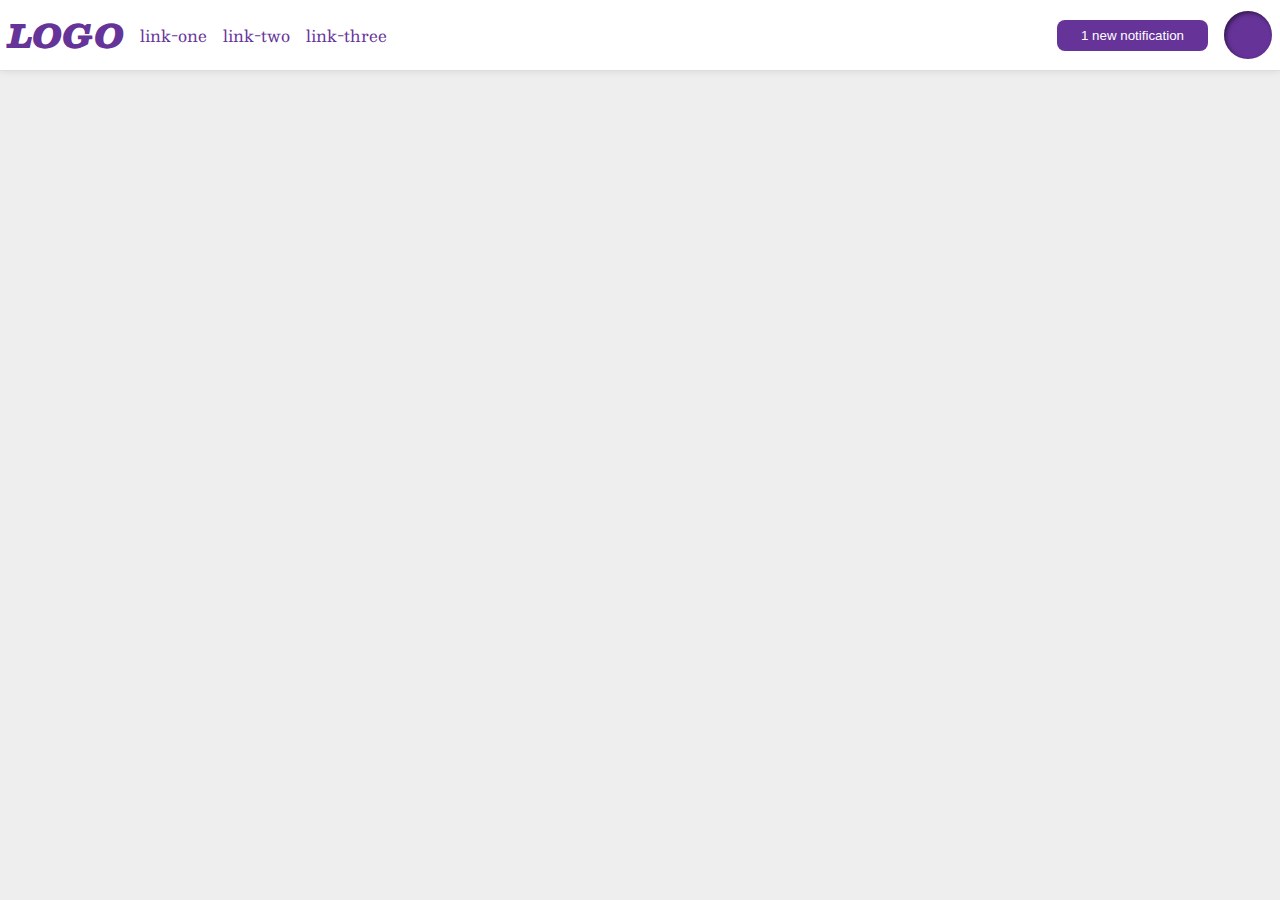
<file: flex/03-flex-header-2/index.html>
<!DOCTYPE html>
<html lang="en">
  <head>
    <meta charset="UTF-8">
    <meta http-equiv="X-UA-Compatible" content="IE=edge">
    <meta name="viewport" content="width=device-width, initial-scale=1.0">
    <title>Flex Header 2</title>
    <link rel="stylesheet" href="style.css">
  </head>
  <body>
    <div class="header">
      <div class="left">
      <div class="logo">
        LOGO
      </div>
      <ul class="links">
        <li><a href="https://google.com">link-one</a></li>
        <li><a href="https://google.com">link-two</a></li>
        <li><a href="https://google.com">link-three</a></li>
      </ul>
      </div>
      <div class="right">
      <button class="notifications">
        1 new notification
      </button>
      <div class="profile-image"></div>
      </div>
    </div>
  </body>
</html>
</file>
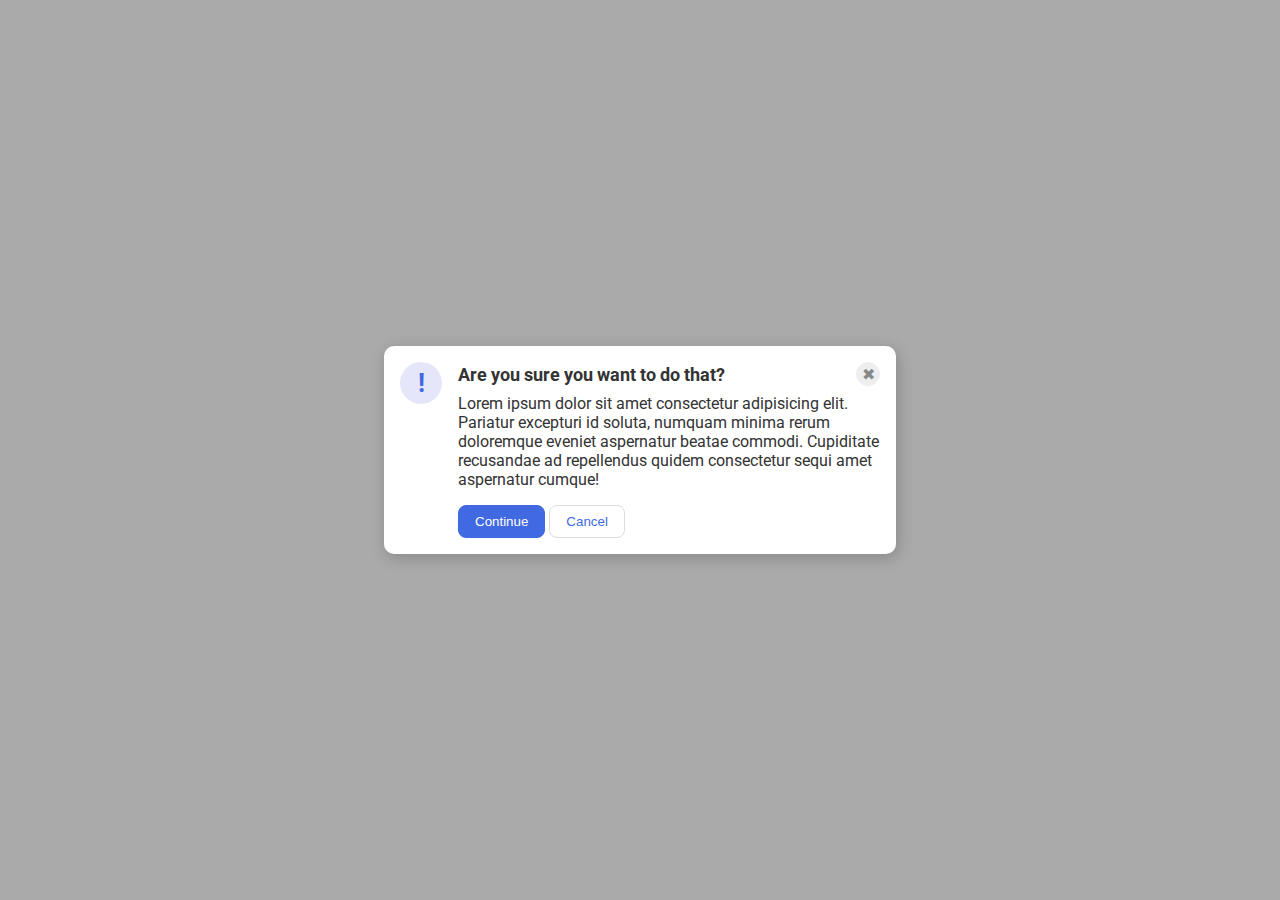
<file: flex/05-flex-modal/index.html>
<!DOCTYPE html>
<html lang="en">
  <head>
    <meta charset="UTF-8">
    <meta http-equiv="X-UA-Compatible" content="IE=edge">
    <meta name="viewport" content="width=device-width, initial-scale=1.0">
    <link rel="stylesheet" href="style.css">
    <title>Modal</title>
  </head>
  <body>
    <div class="modal">
      <div class="icon">!</div>
      <div class="container">
      <div class="header">Are you sure you want to do that?
        <button class="close-button">✖</button>
      </div>
      <div class="text">Lorem ipsum dolor sit amet consectetur adipisicing elit. Pariatur excepturi id soluta, numquam minima rerum doloremque eveniet aspernatur beatae commodi. Cupiditate recusandae ad repellendus quidem consectetur sequi amet aspernatur cumque!</div>
      <button class="continue">Continue</button>
      <button class="cancel">Cancel</button>
      </div>
    </div>
  </body>
</html>
</file>
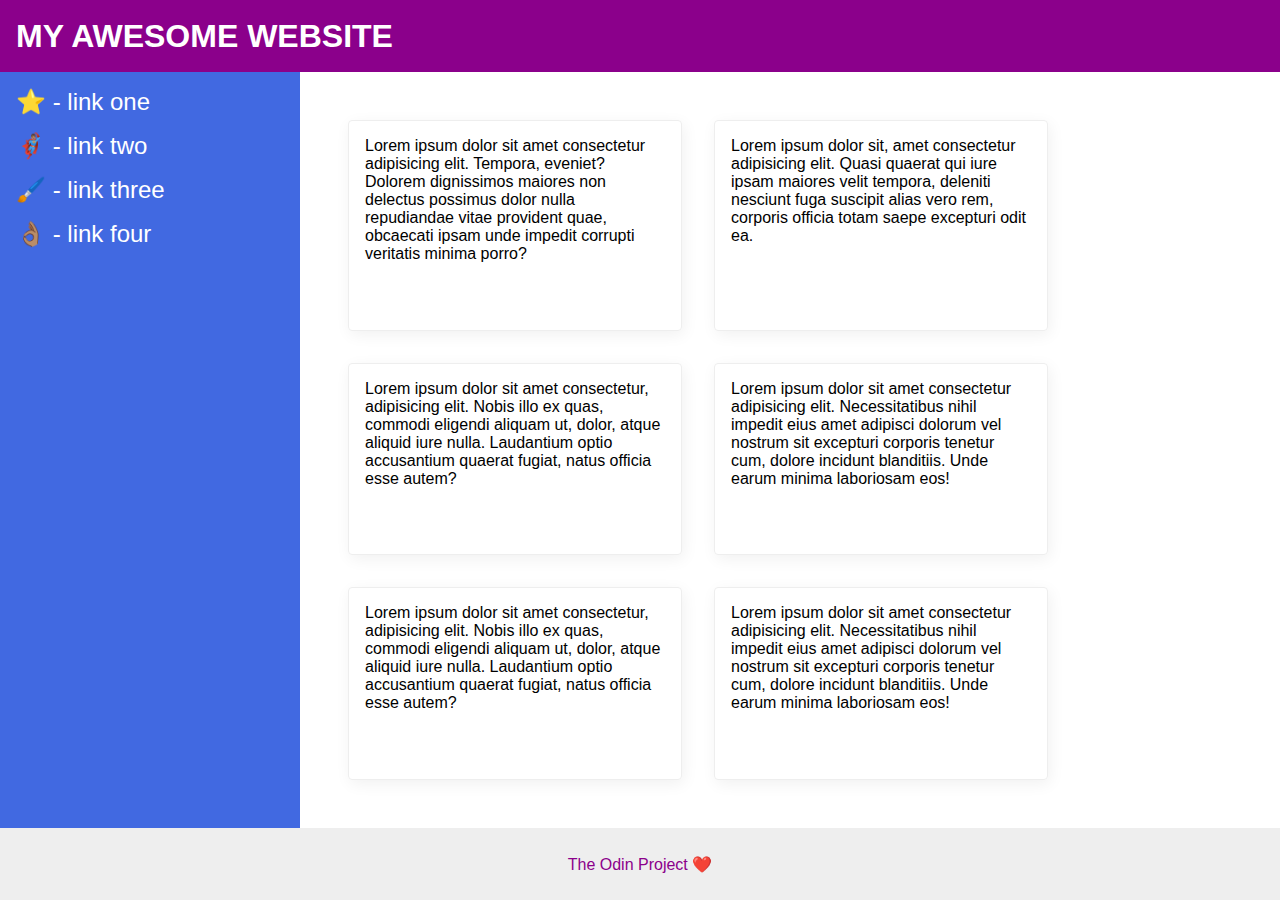
<file: flex/07-flex-layout-2/index.html>
<!DOCTYPE html>
<html lang="en">
  <head>
    <meta charset="UTF-8">
    <meta http-equiv="X-UA-Compatible" content="IE=edge">
    <meta name="viewport" content="width=device-width, initial-scale=1.0">
    <title>The Holy Grail</title>
    <link rel="stylesheet" href="style.css">
  </head>
  <body>
    <div class="header">
      MY AWESOME WEBSITE
    </div>
    <div class="body">
      <div class="sidebar">
        <ul>
          <li><a href="#">⭐ - link one</a></li>
          <li><a href="#">🦸🏽‍♂️ - link two</a></li>
          <li><a href="#">🖌️ - link three</a></li>
          <li><a href="#">👌🏽 - link four</a></li>
        </ul>
      </div>
      <div class="container">
        <div class="card">Lorem ipsum dolor sit amet consectetur adipisicing elit. Tempora, eveniet? Dolorem dignissimos maiores non delectus possimus dolor nulla repudiandae vitae provident quae, obcaecati ipsam unde impedit corrupti veritatis minima porro?</div>
        <div class="card">Lorem ipsum dolor sit, amet consectetur adipisicing elit. Quasi quaerat qui iure ipsam maiores velit tempora, deleniti nesciunt fuga suscipit alias vero rem, corporis officia totam saepe excepturi odit ea.</div>
        <div class="card">Lorem ipsum dolor sit amet consectetur, adipisicing elit. Nobis illo ex quas, commodi eligendi aliquam ut, dolor, atque aliquid iure nulla. Laudantium optio accusantium quaerat fugiat, natus officia esse autem?</div>
        <div class="card">Lorem ipsum dolor sit amet consectetur adipisicing elit. Necessitatibus nihil impedit eius amet adipisci dolorum vel nostrum sit excepturi corporis tenetur cum, dolore incidunt blanditiis. Unde earum minima laboriosam eos!</div>
        <div class="card">Lorem ipsum dolor sit amet consectetur, adipisicing elit. Nobis illo ex quas, commodi eligendi aliquam ut, dolor, atque aliquid iure nulla. Laudantium optio accusantium quaerat fugiat, natus officia esse autem?</div>
        <div class="card">Lorem ipsum dolor sit amet consectetur adipisicing elit. Necessitatibus nihil impedit eius amet adipisci dolorum vel nostrum sit excepturi corporis tenetur cum, dolore incidunt blanditiis. Unde earum minima laboriosam eos!</div>
      </div>
    </div>
    <div class="footer">
      The Odin Project ❤️
    </div>
  </body>
</html>
</file>
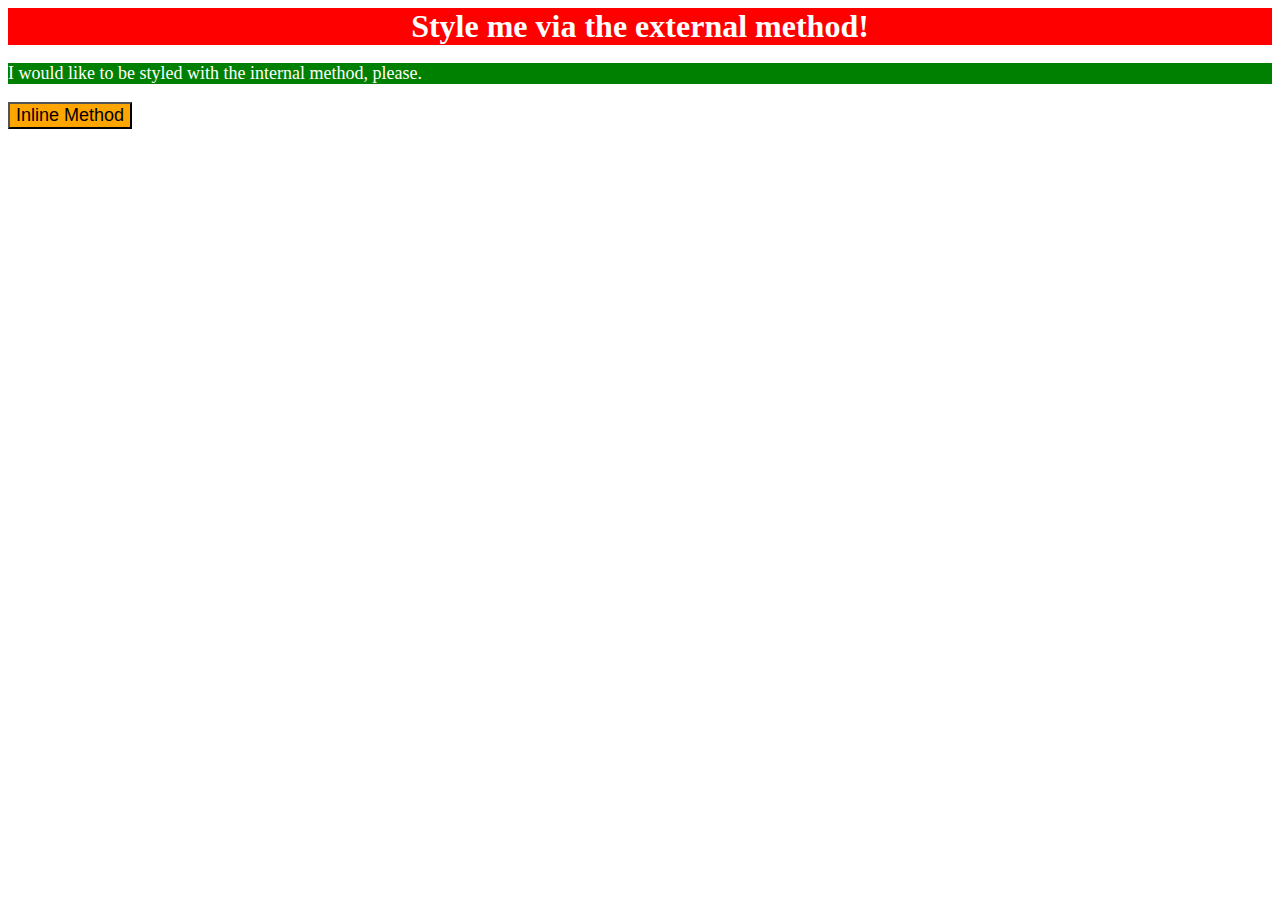
<file: foundations/01-css-methods/index.html>
<!DOCTYPE html>
<html lang="en">
  <head>
    <meta charset="UTF-8">
    <meta http-equiv="X-UA-Compatible" content="IE=edge">
    <meta name="viewport" content="width=device-width, initial-scale=1.0">
    <title>Methods for Adding CSS</title>
    <link rel="stylesheet" href="./styles.css">

    <style>
      p {
        background-color: green; 
        color: white; 
        font-size: 18px;
      }
    </style>
  </head>
  <body>
    <div>Style me via the external method!</div>
    <p>I would like to be styled with the internal method, please.</p>
    <button style="background-color: orange; font-size: 18px;">Inline Method</button>
  </body>
</html>
</file>
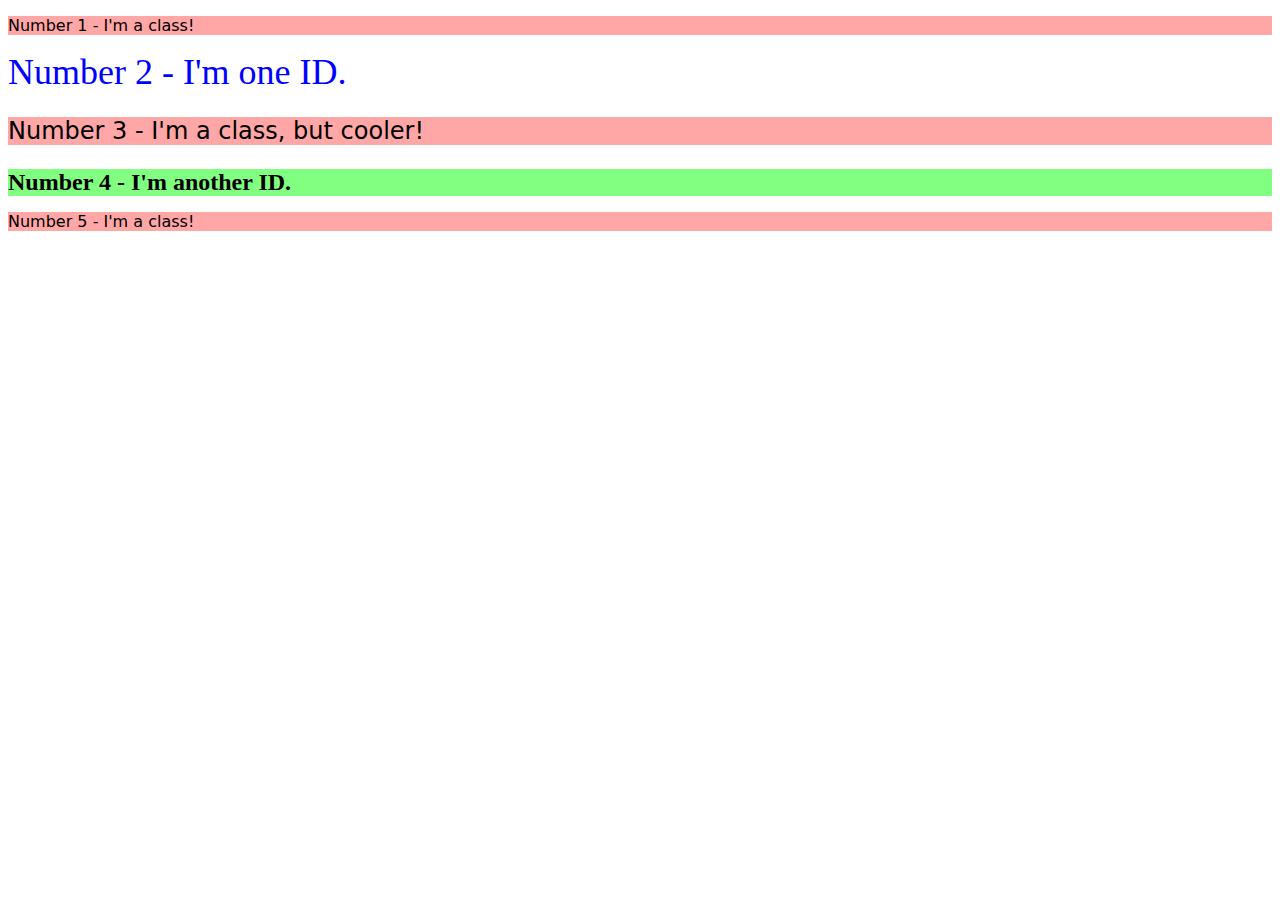
<file: foundations/02-class-id-selectors/index.html>
<!DOCTYPE html>
<html lang="en">
  <head>
    <meta charset="UTF-8">
    <meta http-equiv="X-UA-Compatible" content="IE=edge">
    <meta name="viewport" content="width=device-width, initial-scale=1.0">
    <title>Class and ID Selectors</title>
    <link rel="stylesheet" href="style.css">
  </head>
  <body>
    <p class="odd-numbers">Number 1 - I'm a class!</p>
    <div id="element-2">Number 2 - I'm one ID.</div>
    <p class="odd-numbers font">Number 3 - I'm a class, but cooler!</p>
    <div id="element-4" class="font">Number 4 - I'm another ID.</div>
    <p class="odd-numbers">Number 5 - I'm a class!</p>
  </body>
</html>
</file>
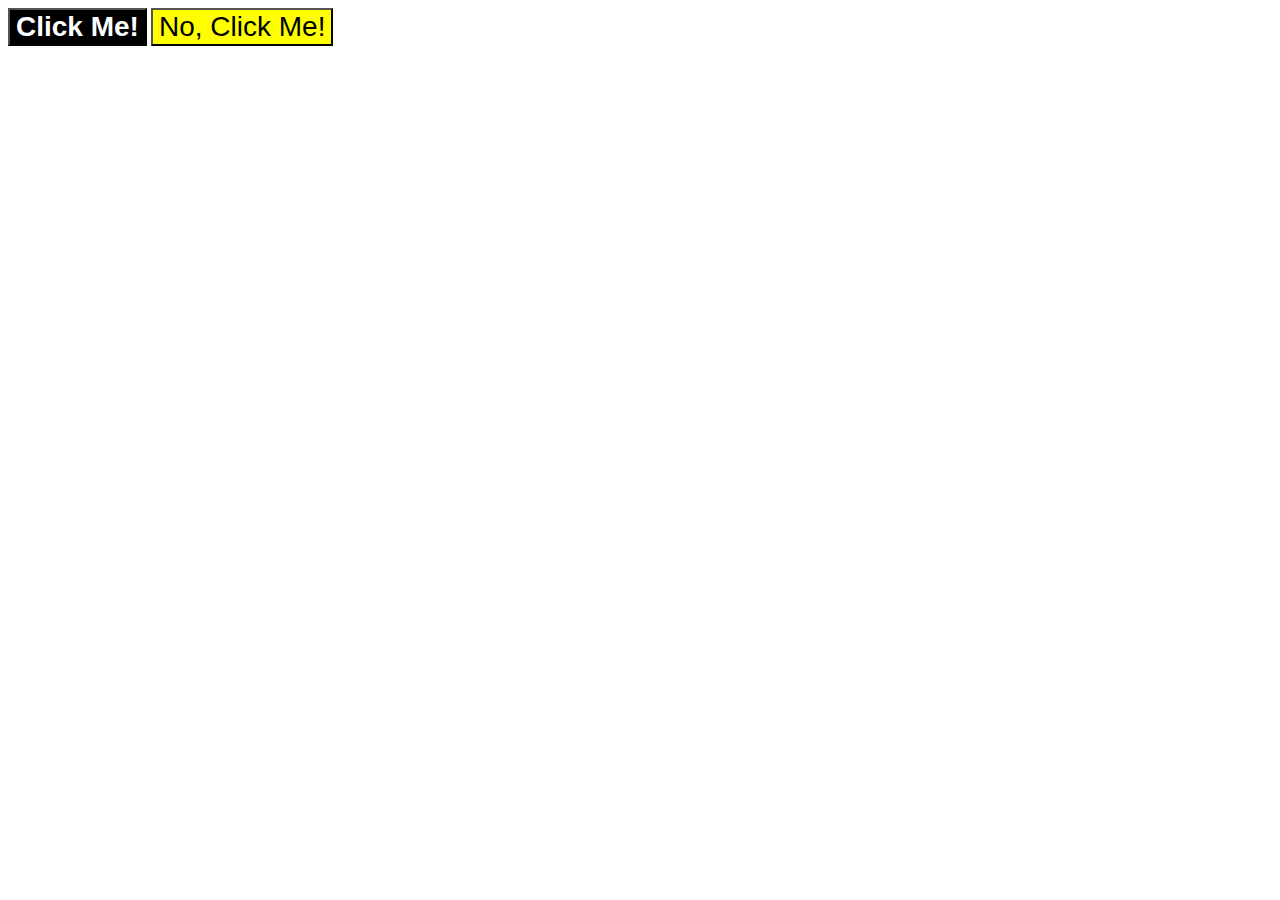
<file: foundations/03-grouping-selectors/index.html>
<!DOCTYPE html>
<html lang="en">
  <head>
    <meta charset="UTF-8">
    <meta http-equiv="X-UA-Compatible" content="IE=edge">
    <meta name="viewport" content="width=device-width, initial-scale=1.0">
    <title>Grouping Selectors</title>
    <link rel="stylesheet" href="style.css">
  </head>
  <body>
    <button class="one">Click Me!</button>
    <button class="two">No, Click Me!</button>
  </body>
</html>
</file>
<file: flex/03-flex-header-2/style.css>
/* this is some magical font-importing.  
you'll learn about it later. */
@import url('https://fonts.googleapis.com/css2?family=Besley:ital,wght@0,400;1,900&display=swap');

body {
  margin: 0;
  background: #eee;
  font-family: Besley, serif;
}

.header {
  background: white;
  border-bottom: 1px solid #ddd;
  box-shadow: 0 0 8px rgba(0,0,0,.1);
  display: flex;
  justify-content: space-between;
  padding: 8px;
}

.profile-image {
  background: rebeccapurple;
  box-shadow: inset 2px 2px 4px rgba(0,0,0,.5);
  border-radius: 50%;
  width: 48px;
  height: 48px;
}

.logo {
  color: rebeccapurple;
  font-size: 32px;
  font-weight: 900;
  font-style: italic;
}

button {
  border: none;
  border-radius: 8px;
  background: rebeccapurple;
  color: white;
  padding: 8px 24px;
}

a {
  /* this removes the line under our links */
  text-decoration: none;
  color: rebeccapurple;
}

ul {
  list-style-type: none;
  display: flex;
  margin: 0;
  padding: 0;
  gap: 16px;
}

.left, .right {
  display: flex;
  align-items: center;
  gap: 16px;
}
</file>
<file: flex/05-flex-modal/style.css>
@import url('https://fonts.googleapis.com/css2?family=Roboto:wght@400;700&display=swap');

html, body {
  height: 100%;
}

body {
  font-family: Roboto, sans-serif;
  margin: 0;
  background: #aaa;
  color: #333;
  /* I'll give you this one for free lol */
  display: flex;
  align-items: center;
  justify-content: center;
}

.modal {
  background: white;
  width: 480px;
  border-radius: 10px;
  box-shadow: 2px 4px 16px rgba(0,0,0,.2);
  display: flex;
  gap: 16px;
  padding: 16px;
}

.icon {
  color: royalblue;
  font-size: 26px;
  font-weight: 700;
  background: lavender;
  width: 42px;
  height: 42px;
  border-radius: 50%;
  display: flex;
  align-items: center;
  justify-content: center;
  flex-shrink: 0;
}

.close-button {
  background: #eee;
  border-radius: 50%;
  color: #888;
  font-weight: 400;
  font-size: 16px;
  height: 24px;
  width: 24px;
  display: flex;
  align-items: center;
  justify-content: center;
  border: 1px solid #eee;
  padding: 0;
}

button {
  cursor: pointer;
  padding: 8px 16px;
  border-radius: 8px;
}

button.continue {
  background: royalblue;
  border: 1px solid royalblue;
  color: white;
}

button.cancel {
  background: white;
  border: 1px solid #ddd;
  color: royalblue;
}

.text {
  margin-bottom: 16px;
}

.header {
  display: flex;
  align-items: center;
  justify-content: space-between;
  font-size: 18px;
  font-weight: 700;
  margin-bottom: 8px;
}
</file>
<file: flex/07-flex-layout-2/style.css>
body {
  font-family: -apple-system, BlinkMacSystemFont, 'Segoe UI', Roboto, Oxygen, Ubuntu, Cantarell, 'Open Sans', 'Helvetica Neue', sans-serif;
  margin: 0;
  min-height: 100vh;
  display: flex;
  flex-direction: column;
}

.header {
  height: 72px;
  background: darkmagenta;
  color: white;
  display: flex;
  align-items: center;
  padding: 0 16px;
  font-size: 32px;
  font-weight: 900;
}

.footer {
  height: 72px;
  background: #eee;
  color: darkmagenta;
  display: flex;
  align-items: center;
  justify-content: center;
}

.sidebar {
  width: 300px;
  background: royalblue;
  box-sizing: border-box;
  flex-shrink: 0;
  padding: 16px;
}

.card {
  border: 1px solid #eee;
  box-shadow: 2px 4px 16px rgba(0,0,0,.06);
  border-radius: 4px;
  padding: 16px;
  width: 300px;
}

.body {
  flex: 1;
  display: flex;
}

.container {
  padding: 48px;
  display: flex;
  flex-wrap: wrap;
  gap: 32px;
}

ul {
  list-style-type: none;
  margin: 0;
  padding: 0;
}

li {
  margin-bottom: 16px;
}

a {
  color: white;
  text-decoration: none;
  font-size: 24px;
}
</file>
<file: foundations/01-css-methods/styles.css>
div {
    background-color: red;
    color: white;
    font-size: 32px;
    text-align: center;
    font-weight: bold;
}
</file>
<file: foundations/02-class-id-selectors/style.css>
.odd-numbers {
    background-color: rgb(255, 167, 167);
    font-family: Verdana, "DejaVu Sans", sans-serif;
}

#element-2 {
    color: #0000ff;
    font-size: 36px;
}

.font {
    font-size: 24px;
}

#element-4 {
    background-color: hsl(120, 100%, 75%);
    font-weight: bold;
}
</file>
<file: foundations/03-grouping-selectors/style.css>
.one,
.two {
    font-size: 28px;
    font-family: Helvetica, "Times New Roman", sans-serif;
}

.one {
    background-color: hwb(0 0% 100%);
    color: #ffffff;
    font-weight: bold;
}

.two {
    background-color: hsl(60, 100%, 50%);
}
</file>
